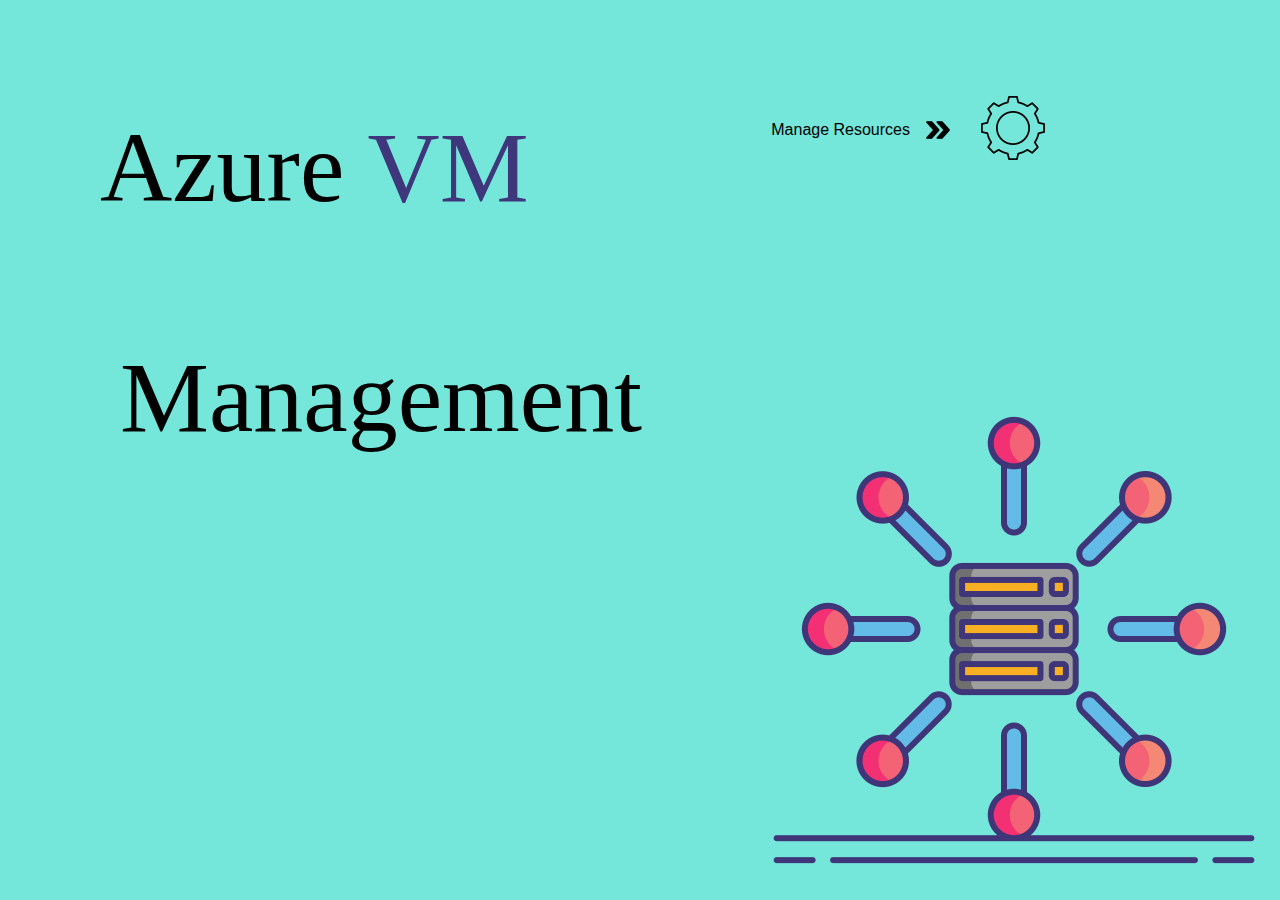
<file: index.html>
<!DOCTYPE html>
<html lang="en">
<head>
    <meta charset="UTF-8">
    <meta http-equiv="X-UA-Compatible" content="IE=edge">
    <meta name="viewport" content="width=device-width, initial-scale=1.0">
    <title>APV</title>
    <link rel="stylesheet" href="CSS/style.css">
</head>
<body>
    <div class="main_image">
        <img src="Images/main_image.png" alt="">
    </div>
    <div class="main_text1">
        <p>
            Azure <span style="color:#3F377C;">VM</span>
        </p>
    </div>
    <div class="main_text2">
        <p>
            Management
        </p>
    </div>
    <a href="VMmanager.html">
        <div class="resources">
            <img src="Images/gear.png" alt="">
        </div>
    </a>
    <div class="main_text3">
        <p>Manage Resources</p>
    </div>
    <div class="arrow">
        <img src="Images/fast-forward.png" alt="">
    </div>
</body>
</html>
</file>
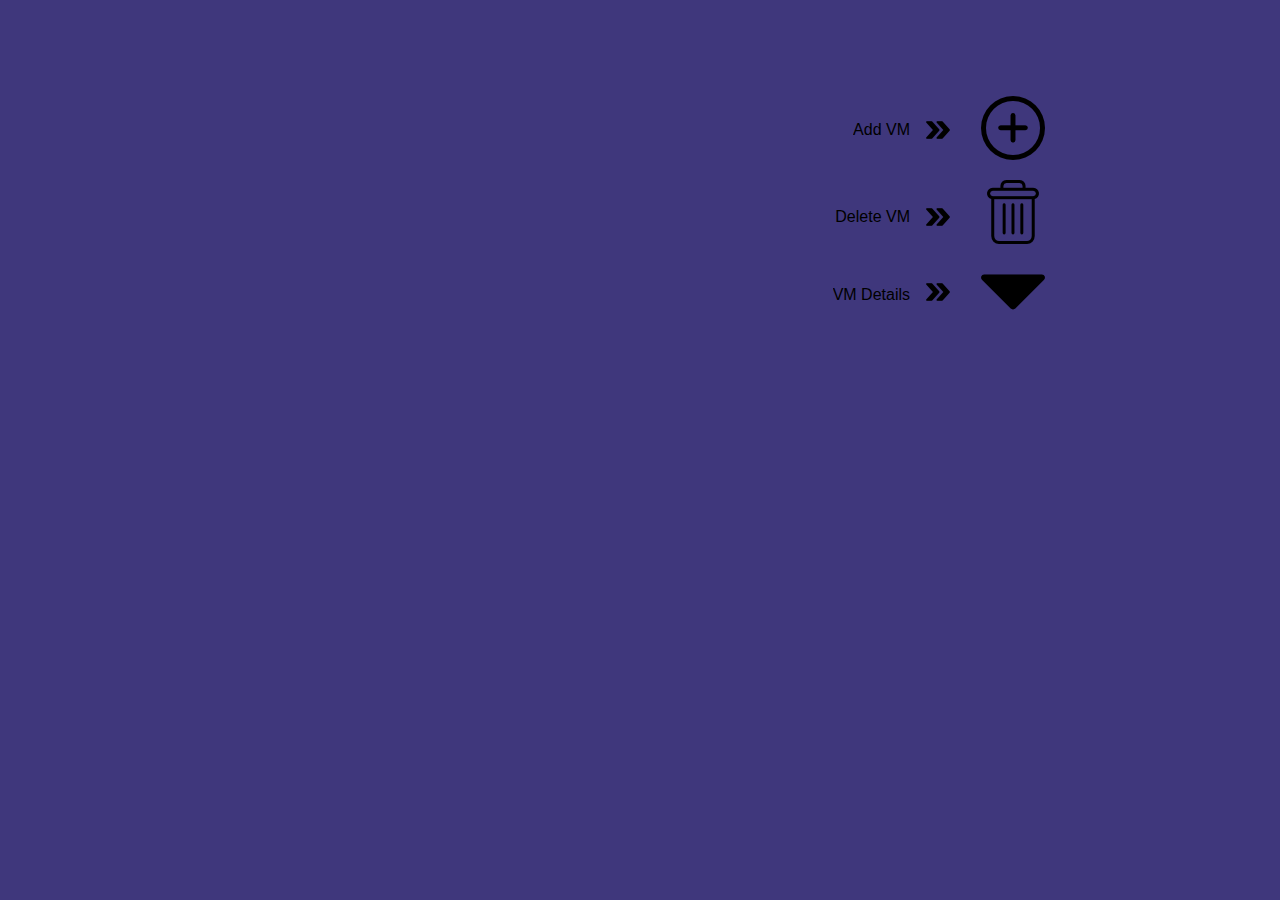
<file: VMmanager.html>
<!DOCTYPE html>
<html lang="en">
<head>
    <meta charset="UTF-8">
    <meta http-equiv="X-UA-Compatible" content="IE=edge">
    <meta name="viewport" content="width=device-width, initial-scale=1.0">
    <title>VM Manager</title>
    <link rel="stylesheet" href="CSS/style2.css">

</head>
<body>
    <div class="plus">
        <img src="Images/plus.png" alt="">
    </div>
    <div class="text1">
        <p>Add VM</p>
    </div>
    <div class="arrow1">
        <img src="Images/fast-forward.png" alt="">
    </div>
    <div class="delete">
        <img src="Images/delete.png" alt="">
    </div>
    <div class="text2">
        <p>Delete VM</p>
    </div>
    <div class="arrow2">
        <img src="Images/fast-forward.png" alt="">
    </div>

    <a href="VMdetails.html">
        <div class="details">
            <img src="Images/down-filled-triangular-arrow.png" alt="">
        </div>
    </a>
    <div class="text3">
        <p>VM Details</p>
    </div>
    <div class="arrow3">
        <img src="Images/fast-forward.png" alt="">
    </div>
</body>
</html>
</file>
<file: CSS/style.css>
* {
    overflow: hidden;
    background-color: #75E6DA;
}

.main_image {
    position: absolute;
    bottom: 0px;
    right: 10px;
}

.main_text1 {
    position: absolute;
    top : 10px;
    left : 100px;
    font-family: fantasy;
    font-weight: 500;
    font-size: 100px;
}

.main_text2 {
    position: absolute;
    top : 240px;
    left : 120px;
    font-family: fantasy;
    font-weight: 500;
    font-size: 100px;
}

.resources {
    position: absolute;
    right: 235px;
    top : 96px;
    -webkit-animation:spin 6s linear infinite;
    -moz-animation:spin 6s linear infinite;
    animation:spin 6s linear infinite;
}

@-moz-keyframes spin { 
    100% { -moz-transform: rotate(360deg); } 
}
@-webkit-keyframes spin { 
    100% { -webkit-transform: rotate(360deg); } 
}
@keyframes spin { 
    100% { 
        -webkit-transform: rotate(360deg); 
        transform:rotate(360deg); 
    } 
}

.main_text3 {
    position: absolute;
    top : 105px;
    right: 370px;
    font-family:'Franklin Gothic Medium', 'Arial Narrow', Arial, sans-serif;
}

.arrow {
    position: absolute;
    top : 118px;
    right: 330px; 
    animation-name: moving_arrow;
    animation-duration: 0.5s;
    animation-iteration-count: infinite;
}

@keyframes moving_arrow {
0%   {right: 334px;}
25%  {right: 332px;}
50%  {right: 330px;}
75%  {right: 328px;}
100% {right: 326px;}
}
</file>
<file: CSS/style2.css>
* {
    overflow: hidden;
    background-color: #3F377C;
}

.plus {
    position: absolute;
    right: 235px;
    top : 96px;
    /* -webkit-animation:spin 4s linear infinite;
    -moz-animation:spin 4s linear infinite;
    animation:spin 4s linear infinite; */
}

/* @-moz-keyframes spin { 
    100% { -moz-transform: rotate(360deg); } 
}
@-webkit-keyframes spin { 
    100% { -webkit-transform: rotate(360deg); } 
}
@keyframes spin { 
    100% { 
        -webkit-transform: rotate(360deg); 
        transform:rotate(360deg); 
    } 
} */

.text1 {
    position: absolute;
    top : 105px;
    right: 370px;
    font-family:'Franklin Gothic Medium', 'Arial Narrow', Arial, sans-serif;
}

.arrow1 {
    position: absolute;
    top : 118px;
    right: 330px; 
    animation-name: moving_arrow;
    animation-duration: 0.5s;
    animation-iteration-count: infinite;
}

.delete {
    position: absolute;
    right: 235px;
    top : 180px;
}

.text2 {
    position: absolute;
    top : 192px;
    right: 370px;
    font-family:'Franklin Gothic Medium', 'Arial Narrow', Arial, sans-serif;
}

.arrow2 {
    position: absolute;
    top : 205px;
    right: 330px; 
    animation-name: moving_arrow;
    animation-duration: 0.5s;
    animation-iteration-count: infinite;
}


.details {
    position: absolute;
    right: 235px;
    top : 260px;
}

.text3 {
    position: absolute;
    top : 270px;
    right: 370px;
    font-family:'Franklin Gothic Medium', 'Arial Narrow', Arial, sans-serif;
}

.arrow3 {
    position: absolute;
    top : 280px;
    right: 330px; 
    animation-name: moving_arrow;
    animation-duration: 0.5s;
    animation-iteration-count: infinite;
}

@keyframes moving_arrow {
0%   {right: 334px;}
25%  {right: 332px;}
50%  {right: 330px;}
75%  {right: 328px;}
100% {right: 326px;}
}


a:hover {
    color: white;
}
</file>
